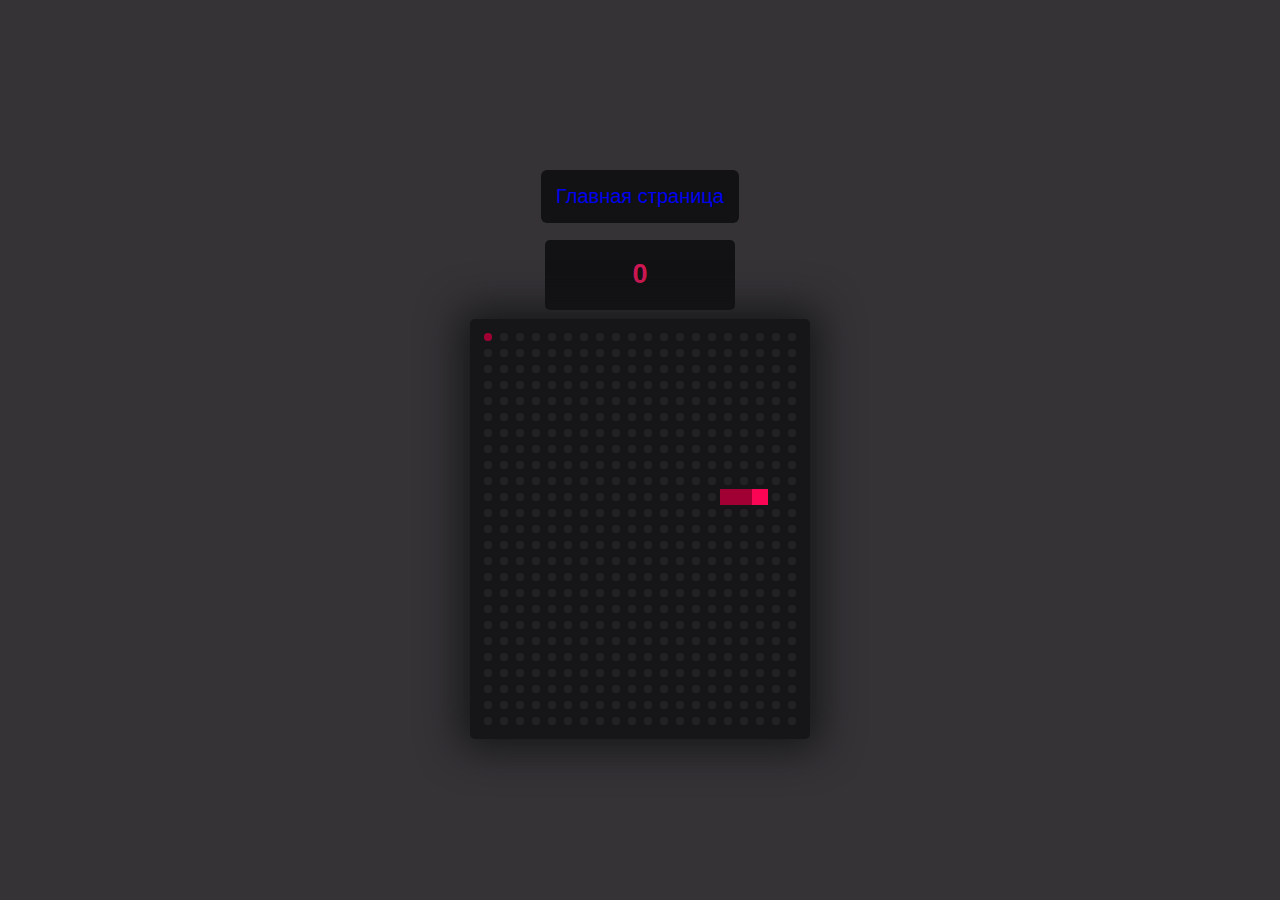
<file: site/snakeGames.html>
<!DOCTYPE html>
<html lang="en">
<head>
	<meta charset="UTF-8">
	<meta http-equiv="X-UA-Compatible" content="IE=edge">
	<meta name="viewport" content="width=device-width, initial-scale=1.0">
	<link rel="stylesheet" href="../css/snake/snake.css">
	<title>Snake 2d</title>
</head>
<body>

	<div id="game">
        <div class="navLink">
            <a class="link" href="../index.html">Главная страница</a>
        </div>

		<div class="game-header">
			<div class="game-score">
				<span class="score-count">1234</span>
			</div>
		</div>
		<div class="canvas-wrapper">
			<canvas id="game-canvas" width="320" height="400"></canvas>
		</div>
	</div>

	<script src="../js/snake/snake.js"></script>
</body>
</html>
</file>
<file: css/snake/snake.css>
body {
	margin: 0px;
	font-family: sans-serif;
}

.navLink{
	background-color: #121214;
    padding: 15px;
    border-radius: 6px;
    margin: 8px;
}

.link{
	text-decoration: none;
    font-size: 20px;
}

#game {
	background: #353336;
	width: 100vw;
	height: 100vh;

	display: flex;
	flex-direction: column;
	justify-content: center;
	align-items: center;
}

#game-canvas {
	display: block;
	border-radius: 5px;	
}

.game-header {
	padding-top: 1vmin;
	padding-bottom: 1vmin;

	display: flex;
	justify-content: space-between;
}
.game-score {
	padding: 10px 15px;
	min-width: 160px;
	height: 50px;
	background: #121214;
	border-radius: 5px;

	display: flex;
	justify-content: center;
	align-items: center;
}
.score-count{
	font-size: 3vmin;
	color: #D21855;
	font-weight: bold;
}

.canvas-wrapper {
	background-color: #161618;
	border-radius: 5px;
	border: 10px solid #161618;
	box-shadow: 0px 0px 40px 10px #161618;

	background-image: url("data:image/svg+xml,%3Csvg width='16' height='16' viewBox='0 0 16 16' fill='none' xmlns='http://www.w3.org/2000/svg'%3E%3Cg opacity='0.2'%3E%3Ccircle cx='8' cy='8' r='4' fill='%23525053'/%3E%3C/g%3E%3C/svg%3E%0A");
}
</file>
